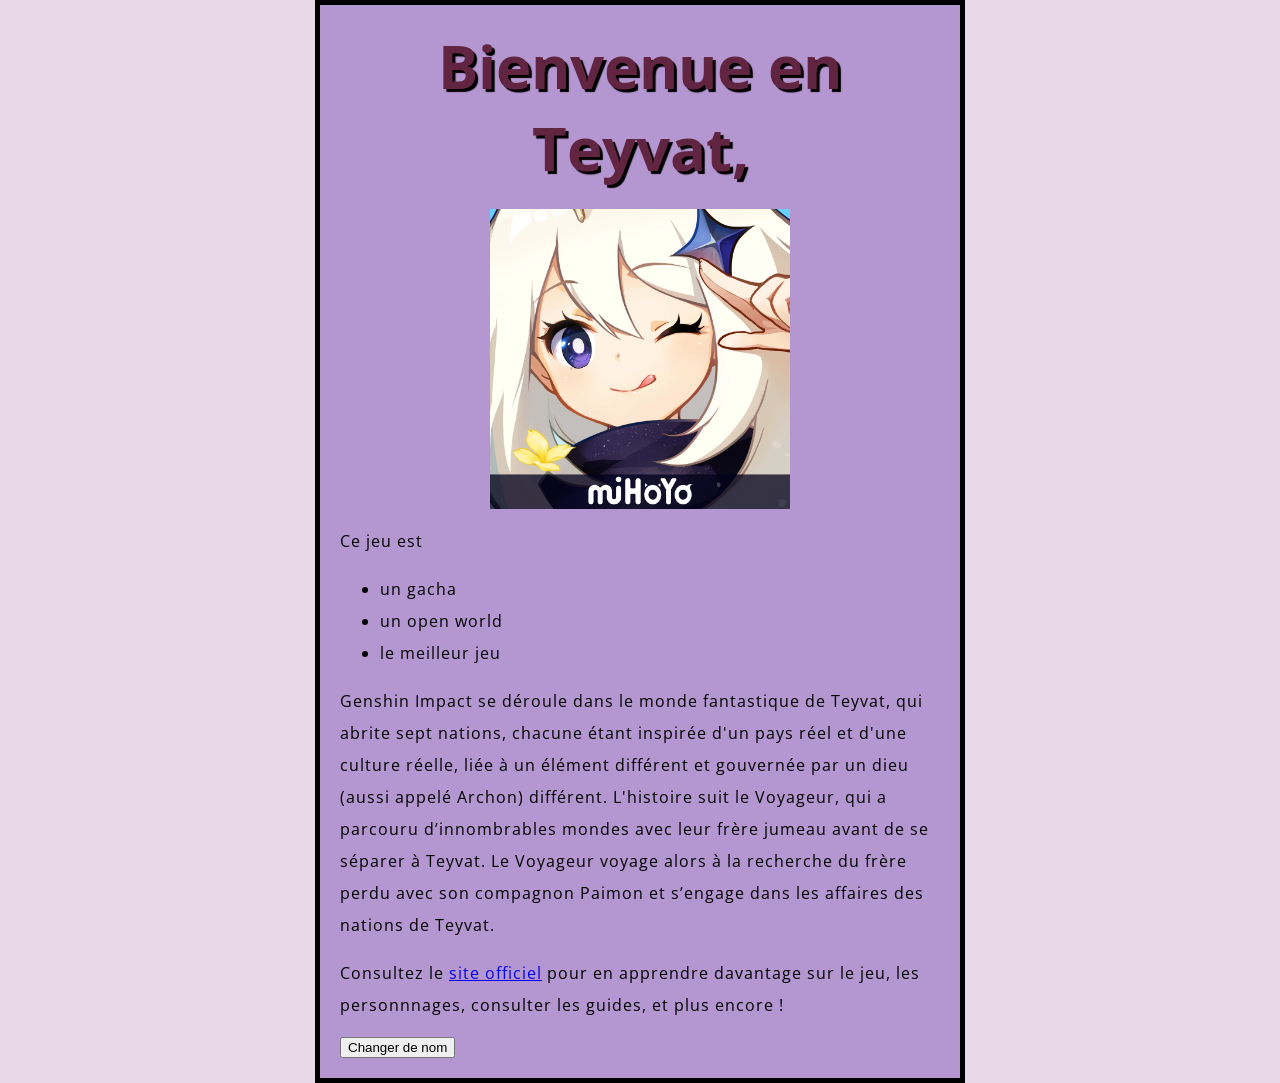
<file: index.html>
<!doctype html>
<html lang="fr">
  <head>
    <meta charset="utf-8" />
    <meta name="viewport" content="width=device-width" />
	<link href="Devoir.css" rel="stylesheet" />
	<script src="Devoir.js"></script>
    <title>Genshin Impact</title>
	<link href="http://fonts.googleapis.com/css?family=Open+Sans" rel="stylesheet" />
  </head>
  
  <body>
  
  <h1>Bienvenue en Teyvat, </h1>
    <img src="Genshin_Impact.webp" alt="Logo genshin Impact" />
	<p>Ce jeu est</p>
	<ul>
		<li>un gacha</li>
		<li>un open world</li>
		<li>le meilleur jeu</li>
	</ul>
	 <p>Genshin Impact se déroule dans le monde fantastique de Teyvat, 
	 qui abrite sept nations, chacune étant inspirée d'un pays réel et d'une culture réelle, 
	 liée à un élément différent et gouvernée par un dieu (aussi appelé Archon) différent. 
	 L'histoire suit le Voyageur, qui a parcouru d’innombrables mondes avec leur frère jumeau avant 
	 de se séparer à Teyvat. Le Voyageur voyage alors à la recherche du frère perdu avec son compagnon 
	 Paimon et s’engage dans les affaires des nations de Teyvat. </p>
	<p>Consultez le <a href="https://genshin.hoyoverse.com/fr">site officiel</a> 
      pour en apprendre davantage sur le jeu, les personnnages, consulter les guides, et plus encore !</p>
	 
	 <button>Changer de nom</button>
  </body>
</html>
</file>
<file: Devoir.css>
html {
  font-size: 10px; 
  font-family: "Open Sans", sans-serif;
  background-color: #E8D9E8;
}

body {
  width: 600px;
  margin: 0 auto;
  background-color: #B496D0;
  padding: 0 20px 20px 20px;
  border: 5px solid black;
}

h1 {
  font-size: 60px;
  text-align: center;
  margin: 0;
  padding: 20px 0;
  color: #612541;
  text-shadow: 3px 3px 1px black;
}

img {
  display: block;
  width:50%;
  margin: 0 auto;
}

p,
li {
  font-size: 16px;
  line-height: 2;
  letter-spacing: 1px;
}
</file>
